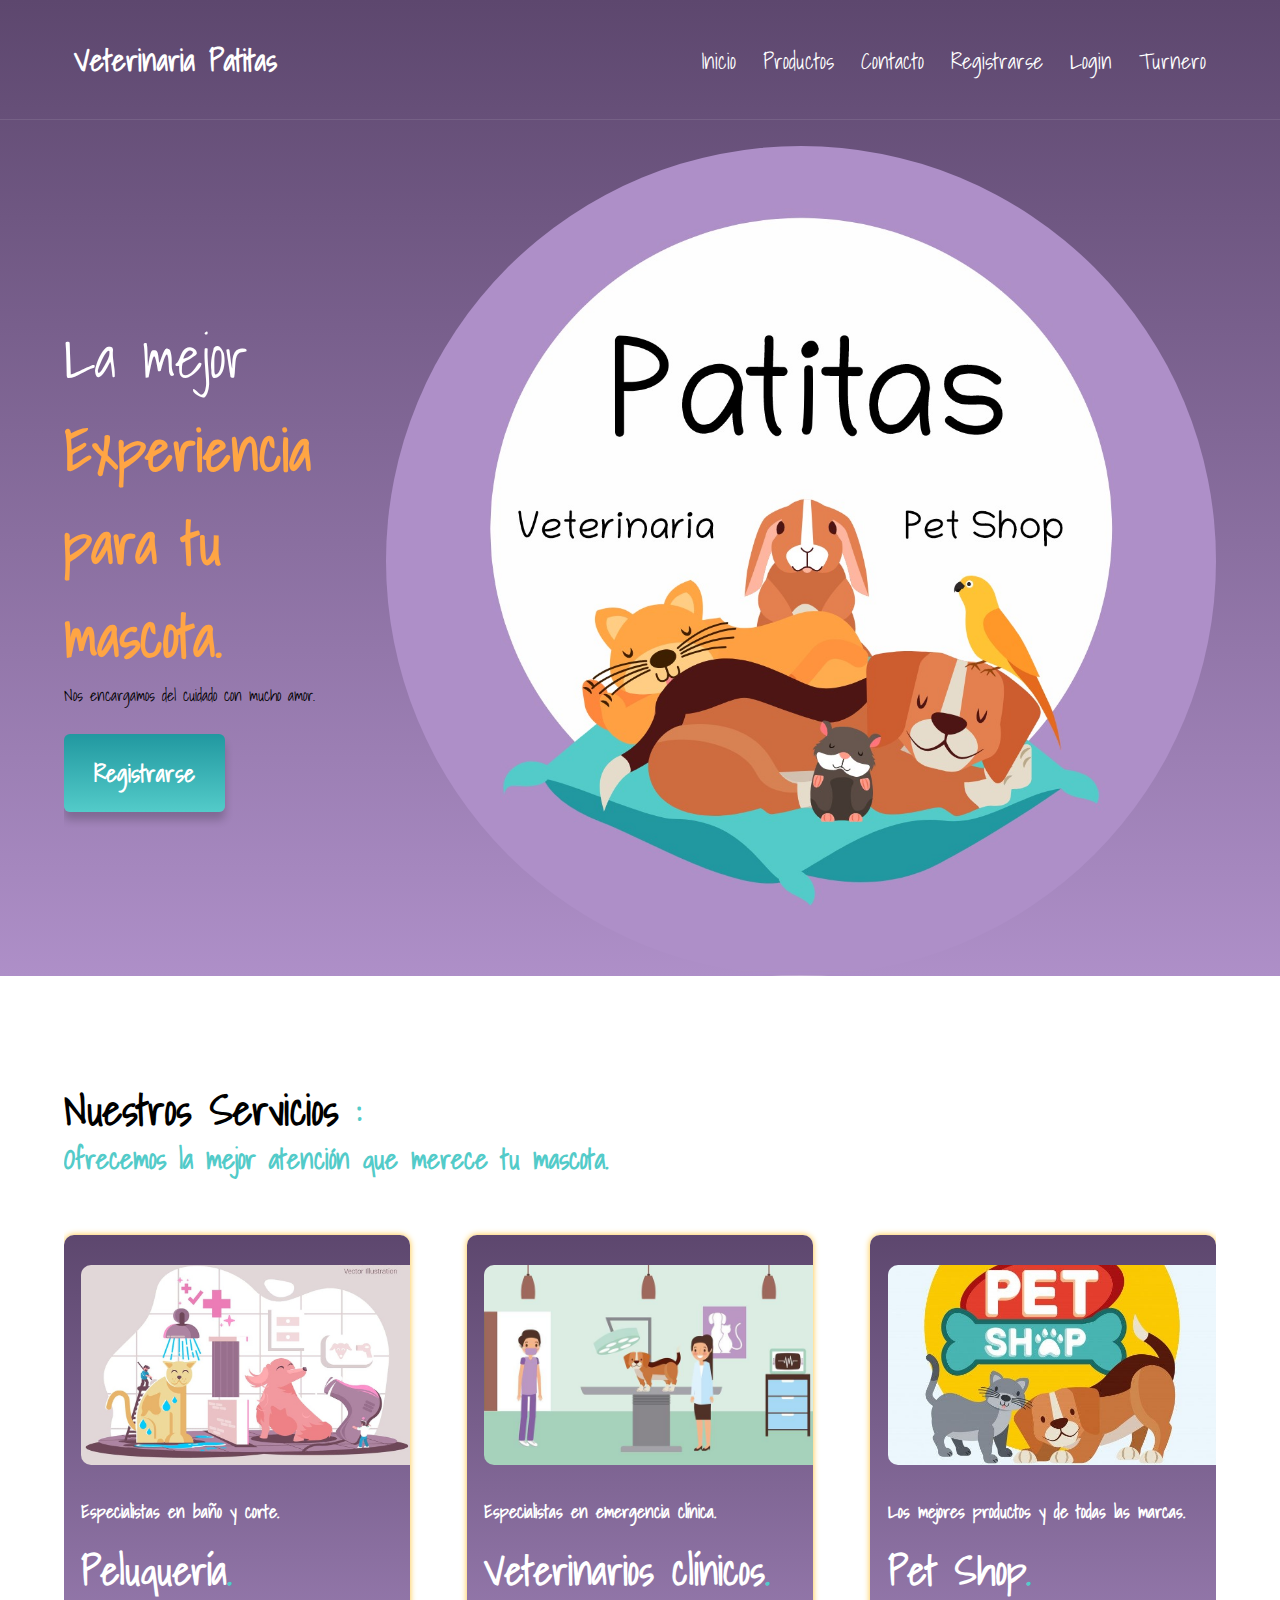
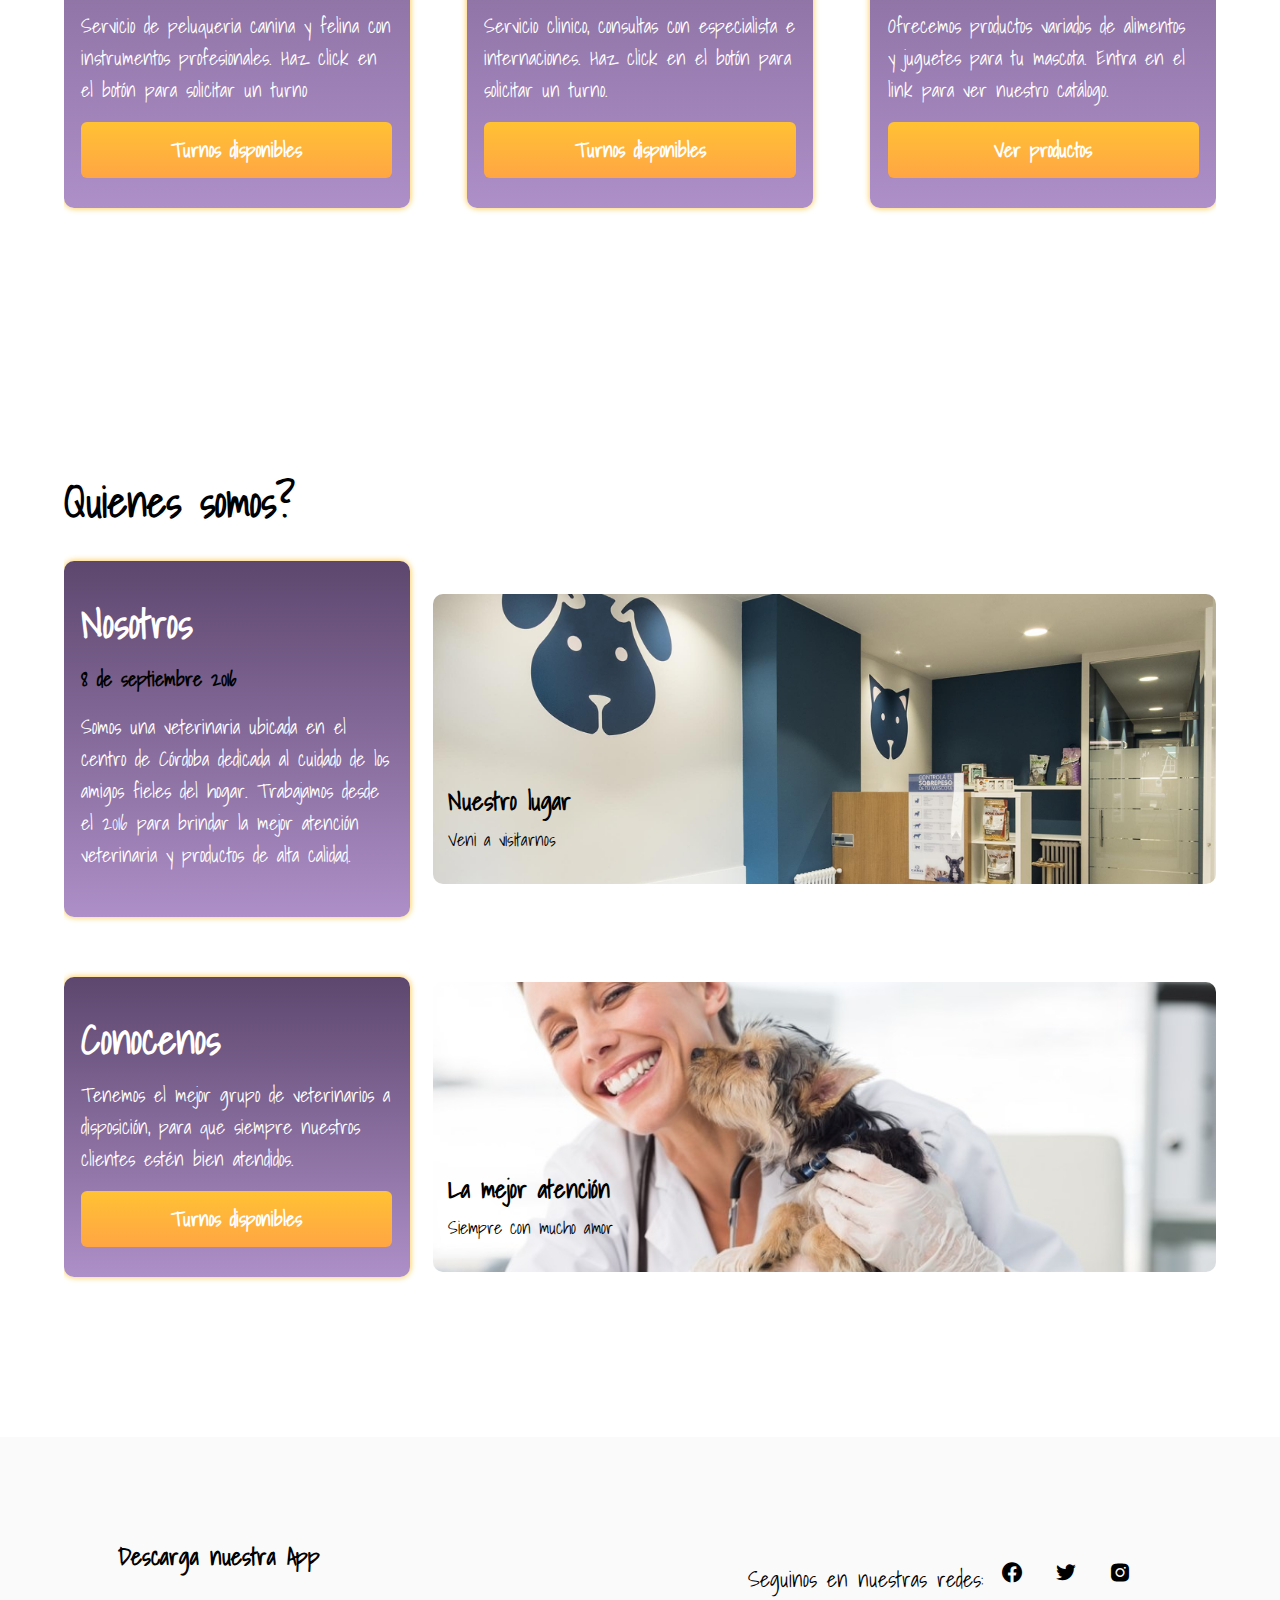
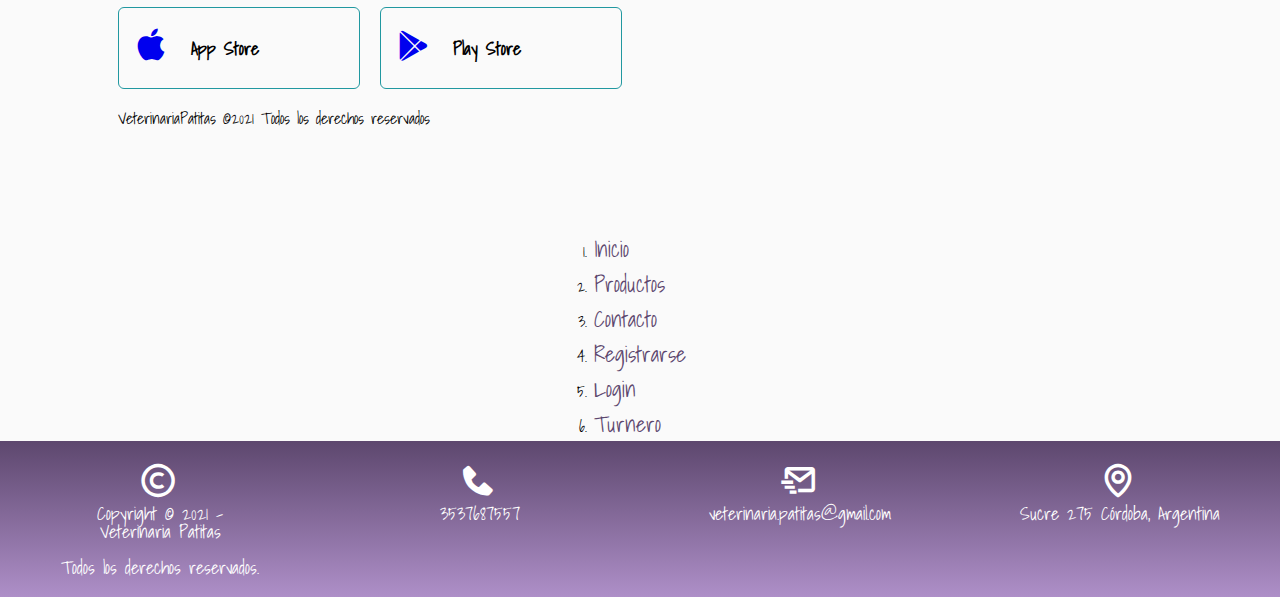
<file: veterinaria_patitas/veterinaria_patitas/index.html>
<!DOCTYPE html>
<html lang="es">

<head>
    <meta charset="UTF-8">
    <meta http-equiv="X-UA-Compatible" content="IE=edge">
    <meta name="viewport"
        content="width=device-width, user-scalable=yes, initial-scale=1.0, maximum-scale=3.0, minimum-scale=1.0">
    <title>Veterinaria Patitas - Inicio</title>
    <link rel="icon" href="img/favicon.png">
    <link rel="stylesheet" href="css/styles.css">
    <link href='https://unpkg.com/boxicons@2.0.9/css/boxicons.min.css' rel='stylesheet'>
    <link rel="preconnect" href="https://fonts.googleapis.com">
    <link rel="preconnect" href="https://fonts.gstatic.com" crossorigin>
    <link href="https://fonts.googleapis.com/css2?family=Shadows+Into+Light&display=swap" rel="stylesheet">
    <!-- Bootstrap CSS -->
    <link href="https://cdn.jsdelivr.net/npm/bootstrap@5.1.3/dist/css/bootstrap.min.css" rel="stylesheet" integrity="sha384-1BmE4kWBq78iYhFldvKuhfTAU6auU8tT94WrHftjDbrCEXSU1oBoqyl2QvZ6jIW3" crossorigin="anonymous">
    <script src="https://cdn.jsdelivr.net/npm/bootstrap@5.1.3/dist/js/bootstrap.bundle.min.js" integrity="sha384-ka7Sk0Gln4gmtz2MlQnikT1wXgYsOg+OMhuP+IlRH9sENBO0LRn5q+8nbTov4+1p" crossorigin="anonymous"></script>
    <!--nuevas etiquetas-->
    <meta name="description" content="Web para tener relación con los clientes de una veterinaria" />
    <meta name="robots" content="index" />
    <meta name="googlebot" content="index" />
    <meta name="keywords"
        content="inicio, presentación, servicios veterinarios, veterinaria, animales, perros, servicios, mascotas" />
    <meta name="author" content="Priscilla Arianna MINGORANCE, Romina Gisela MOLINA, Lourdes MONTI LELOUTRE" />
    <meta name="copyright" content="Priscilla Arianna MINGORANCE, Romina Gisela MOLINA, Lourdes MONTI LELOUTRE" />
</head>

<body>
   
 
<!--Menú de navegacion-->
    <header class="hero">
        <nav class="nav-hero">
            <div class="container nav-container">
                <div class="logo">
                    <h2 id= "logo1" class="logo-name" onclick="miFuncion();"> Veterinaria Patitas </h2>
                </div>
                <div class="links">
                    <a href="index.html" class="link">Inicio</a>
                    <a href="productos.html" class="link">Productos</a>
                    <a href="contacto.html" class="link">Contacto</a>
                    <a href="registro.html" class="link">Registrarse</a>
                    <a href="login.html" class="link">Login</a>
                    <a href="turnero.html" class="link">Turnero</a>

                </div>

            </div>
        </nav>
        <br>
        <!--Presentación y logo-->
        <section class="container hero-main">
            <div class="hero-textos">
                <h1 class="title">La mejor <span class="title-active">Experiencia para tu mascota.</span></h1>
                <p class="copy">Nos encargamos del cuidado con mucho amor.</p><br>
                <a href="registro.html" class="cta">Registrarse</a>
            </div>
            <img src="img/logo.jpeg" alt="logo-patitas" class="img1" onclick="miFuncion();" onmouseover="bigImg(this)" onmouseout="normalImg(this)";">
        </section>
    </header>


    <!--Servicios que ofreceríamos con cards-->
    <main>
        <sections class="services">
            <div class="container">
                <h2 class="subtitle">Nuestros Servicios <span class="point">:</span></h2>
                <p class="copy-section"><b>Ofrecemos la mejor atención que merece tu mascota.</b></p>

                <article class="container-cards">
                    <div class="card">
                        <img src="img/imagen1.jpeg" alt="baño-corte" class="card-img">
                        <div class="card-text">
                            <p class="card-list">Especialistas en baño y corte.</p>
                            <h3 class="card-title">Peluquería<span class="point">.</span></h3>
                            <p class="card-copy">Servicio de peluqueria canina y felina con instrumentos profesionales.
                                Haz click en el botón para solicitar un turno </p>
                            <a href="turnero.html" class="card-button">Turnos disponibles</a>

                        </div>
                    </div>
                    <div class="card">
                        <img src="img/imagen2.jpg" alt="veterinaria-clinica" class="card-img">
                        <div class="card-text">
                            <p class="card-list">Especialistas en emergencia clínica.</p>
                            <h3 class="card-title">Veterinarios clínicos<span class="point">.</span></h3>
                            <p class="card-copy">Servicio clinico, consultas con especialista e internaciones. Haz click
                                en el botón para solicitar un turno.</p>
                            <a href="turnero.html" class="card-button">Turnos disponibles</a>

                        </div>
                    </div>
                    <div class="card">
                        <img src="img/imagen3.jpg" alt="Pet-shop" class="card-img">
                        <div class="card-text">
                            <p class="card-list">Los mejores productos y de todas las marcas.</p>
                            <h3 class="card-title">Pet Shop<span class="point">.</span></h3>
                            <p class="card-copy">Ofrecemos productos variados de alimentos y juguetes para tu mascota.
                                Entra en el link para ver nuestro catálogo. </p>
                            <a href="productos.html" class="card-button">Ver productos</a>

                        </div>
                    </div>
                </article>
            </div>
        </sections>

        <!--Seccion nosotros-->
        <section class="nosotros">
            <div class="container">
                <h2 class="subtitle">Quienes somos?</h2><br>
                <article class="container-bg">
                    <div class="card">
                        <div class="card-text">
                            <h3 class="card-title">Nosotros</h3>
                            <p class="card-date">8 de septiembre 2016</p>
                            <p class="card-copy">Somos una veterinaria ubicada en el centro de Córdoba dedicada al
                                cuidado de los amigos fieles del hogar. Trabajamos desde el 2016 para brindar la mejor
                                atención veterinaria y productos de alta calidad. </p>
                        </div>
                    </div>
                    <div class="background">
                        <img src="img/imagen4.jpg" alt="veterinaria-local" class="background-img">
                        <div class="background-text">
                            <h3 class="background-title">Nuestro lugar </h3>
                            <p class="background-copy"> Veni a visitarnos </p>
                        </div>
                    </div>
                    <div class="card">
                        <div class="card-text">
                            <h3 class="card-title">Conocenos</h3>
                            <p class="card-copy">Tenemos el mejor grupo de veterinarios a disposición, para que siempre
                                nuestros clientes estén bien atendidos. </p>
                            <a href="turnero.html" class="card-button">Turnos disponibles</a>
                        </div>
                    </div>
                    <div class="background">
                        <img src="img/imagen5.jpg" alt="medico-veterinario" class="background-img">
                        <div class="background-text">
                            <h3 class="background-title">La mejor atención </h3>
                            <p class="background-copy"> Siempre con mucho amor</p>
                        </div>
                    </div>
            </div>

            </article>
        </section>
    </main>

    <!--footer presentación de aplicaciones y contacto -->
    <footer class="footer">
        <div class="container footer-caption">
            <section class="download">
                <h3 class="title-footer">Descarga nuestra App</h3>
                <div class="download-app">
                    <div class="download-item">
                         <a href="https://www.apple.com/la/app-store/" target="_blanck" ><i class='bx bxl-apple download-logo'></i></a>
                        <h4 class="download-title">App Store</h4>
                    </div>
                    <div class="download-item">
                        <a href="https://play.google.com/store?hl=es_AR&gl=US" target="_blanck" > <i class='bx bxl-play-store download-logo'> </i></a>
                        <h4 class="download-title">Play Store</h4>
                    </div>
                </div>
                <div class="footer_copy">
                    <p class="copyright">VeterinariaPatitas &copy;2021 Todos los derechos reservados</p>
                </div>
            </section>
            <section class="socialmedia">
                <div class="redes">
                    <p class="redes-sociales">Seguinos en nuestras redes:</p>
                    <a href="https://www.facebook.com/patitasveterinaria/" target="_blanck" > <i class='redes-icon bx bxl-facebook-circle'></i></a>
                    <a href="https://twitter.com/cvpatitaspy" target="_blanck" >  <i class='redes-icon bx bxl-twitter'></i></i></a>
                    <a href="https://www.instagram.com/vetepatitas/?hl=es-la" target="_blanck" > <i class='redes-icon bx bxl-instagram-alt'></i></a>
                </div>
             
            </section>
              
        </div>
        <div class="container footer-caption2">
        <nav aria-label="breadcrumb">
            <ol class="breadcrumb">
              <li class="breadcrumb-item"><a href="index.html">Inicio</a></li>
              <li class="breadcrumb-item"><a href="productos.html">Productos</a></li>
              <li class="breadcrumb-item"><a href="contacto.html">Contacto</a></li>
              <li class="breadcrumb-item"><a href="registro.html">Registrarse</a></li>
              <li class="breadcrumb-item"><a href="login.html">Login</a></li>
              <li class="breadcrumb-item"><a href="turnero.html">Turnero</a></li>
            </ol>
          </nav>
        </div>
        
        <div class="contact">
           
            <div class="item-contact">
                <i class='bx bx-copyright contact-icon'></i>
                <h5 class="contact-title"> Copyright © 2021 - </br> Veterinaria Patitas </br> </br> Todos los derechos
                    reservados.</h5>

            </div>
            <div class="item-contact">
                <i class='bx bxs-phone contact-icon'></i>
                <h5 class="contact-title"> <a href="https://wa.me/+5493537687557" target="_blank" >3537687557</a></h5>
            </div>
            <div class="item-contact">
                <i class='bx bx-mail-send contact-icon'></i>
                <h5 class="contact-title"><a
                        href="mailto:veterinaria.patitas@gmail.com?Subject=Interesado%20en%20su%20servicio" >veterinaria.patitas@gmail.com</a>
                </h5>
            </div>
            <div class="item-contact">
                <i class='bx bx-map contact-icon'></i>
                <h5 class="contact-title"> <a href="https://goo.gl/maps/Lxz724P9fqSjRZ2WA" target="_blanck" >Sucre 275
                        Córdoba, Argentina </a></h5>
            </div>
          
        
                
        </div>
    </footer>
	 <!--JS-->
<script src="js/funcionesGrupo5.js"></script>
</body>

</html>
</file>
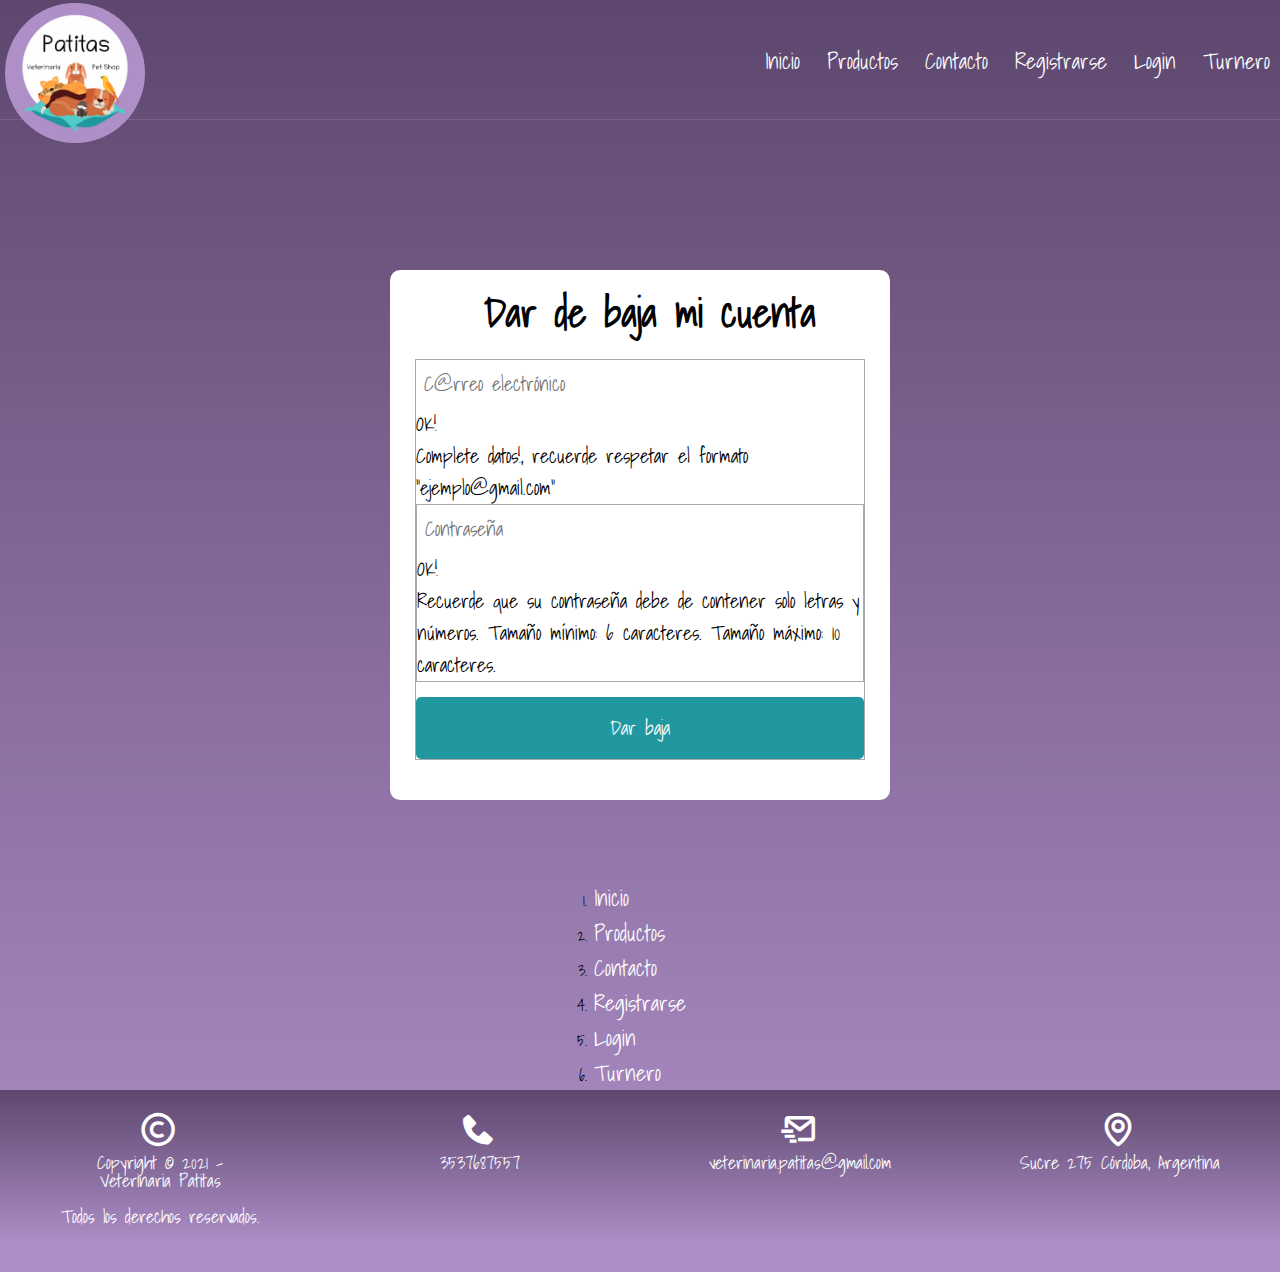
<file: veterinaria_patitas/veterinaria_patitas/baja.html>
<!DOCTYPE html>
<html lang="es">

<head>
    <meta charset="UTF-8">
    <title></title>
    <meta name="viewport"
        content="width=device-width, user-scalable=yes, initial-scale=1.0, maximum-scale=3.0, minimum-scale=1.0">
    <link href="https://fonts.googleapis.com/css2?family=Shadows+Into+Light&display=swap" rel="stylesheet">
    <link rel="stylesheet" href="https://use.fontawesome.com/releases/v5.6.3/css/all.css">
    <link rel="stylesheet" href="css/registro.css">
    <!-- Bootstrap CSS -->
    <link href="https://cdn.jsdelivr.net/npm/bootstrap@5.1.3/dist/css/bootstrap.min.css" rel="stylesheet"
        integrity="sha384-1BmE4kWBq78iYhFldvKuhfTAU6auU8tT94WrHftjDbrCEXSU1oBoqyl2QvZ6jIW3" crossorigin="anonymous">
    <link href='https://unpkg.com/boxicons@2.0.9/css/boxicons.min.css' rel='stylesheet'>
    <meta name="description" content="Web para Iniciar Sesion" />
    <meta name="robots" content="index" />
    <meta name="googlebot" content="index" />
    <meta name="keywords"
        content="inicio, sesion, presentación, password , servicios veterinarios, veterinaria, animales, perros, servicios, mascotas" />
    <meta name="author" content="Priscilla Arianna MINGORANCE, Romina Gisela MOLINA, Lourdes MONTI LELOUTRE" />
    <meta name="copyright" content="Priscilla Arianna MINGORANCE, Romina Gisela MOLINA, Lourdes MONTI LELOUTRE" />

</head>

<body>
    <header>
        <nav class="nav-hero">
            <div class="container nav-container">
                <div class="logo">
                    <br><img id=logo src="img/logo.jpeg" alt="logo" width="150" height="150">
                </div>
                <div class="links">
                    <a href="index.html" class="link">Inicio</a>
                    <a href="productos.html" class="link">Productos</a>
                    <a href="contacto.html" class="link">Contacto</a>
                    <a href="registro.html" class="link">Registrarse</a>
                    <a href="login.html" class="link">Login</a>
                    <a href="turnero.html" class="link">Turnero</a>

                </div>

            </div>

    </header>

    <Section class="formulario">
        <form method="POST" action="enviar_baja.php" class="row g-3 needs-validation" novalidate>
            <h1 class=titulo>Dar de baja mi cuenta</h1>
            <div class="contenedor">
                <div class="input-contenedor"><input type="email" name="correo" class="form-control"
                        id="validationCustom01" placeholder="C@rreo electrónico" required
                        pattern="[a-zA-Z0-9_]+([.][a-zA-Z0-9_]+)*@[a-zA-Z0-9_]+([.][a-zA-Z0-9_]+)*[.][a-zA-Z]{1,5}"
                        title="">
                    <div class=" valid-feedback"> OK!</div>
                    <div class="invalid-feedback"> Complete datos!, recuerde respetar el formato "ejemplo@gmail.com"
                    </div>
                    <div class="input-contenedor"><input type="password" name="contrasena" class="form-control"
                            id="validationCustom01" placeholder="Contraseña" required pattern="[A-Za-z0-9]{6,10}"
                            title="">
                        <div class="valid-feedback"> OK!</div>
                        <div class="invalid-feedback"> Recuerde que su contraseña debe de contener solo letras y números. Tamaño mínimo: 6 caracteres. Tamaño máximo: 10 caracteres.</div>
                    </div>

                    <input type="submit" value="Dar baja" class="button"></a>
                    

    </section>

    <!-- FUNCION SCRIPT PARA FORMULARIO BOOTSTRAP-->
    <script src="https://cdn.jsdelivr.net/npm/bootstrap@5.1.3/dist/js/bootstrap.bundle.min.js"
        integrity="sha384-ka7Sk0Gln4gmtz2MlQnikT1wXgYsOg+OMhuP+IlRH9sENBO0LRn5q+8nbTov4+1p"
        crossorigin="anonymous"></script>


    <script>
        // Example starter JavaScript for disabling form submissions if there are invalid fields
        (function () {
            'use strict'

            // Fetch all the forms we want to apply custom Bootstrap validation styles to
            var forms = document.querySelectorAll('.needs-validation')

            // Loop over them and prevent submission
            Array.prototype.slice.call(forms)
                .forEach(function (form) {
                    form.addEventListener('submit', function (event) {
                        if (!form.checkValidity()) {
                            event.preventDefault()
                            event.stopPropagation()
                        }

                        form.classList.add('was-validated')
                    }, false)
                })
        })()
    </script>
    <footer>
        <div class="container footer-caption2">
            <nav aria-label="breadcrumb">
                <ol class="breadcrumb">
                    <li class="breadcrumb-item"><a href="index.html">Inicio</a></li>
                    <li class="breadcrumb-item"><a href="productos.html">Productos</a></li>
                    <li class="breadcrumb-item"><a href="contacto.html">Contacto</a></li>
                    <li class="breadcrumb-item"><a href="registro.html">Registrarse</a></li>
                    <li class="breadcrumb-item"><a href="login.html">Login</a></li>
                    <li class="breadcrumb-item"><a href="turnero.html">Turnero</a></li>
                </ol>
            </nav>
        </div>

        <div class="contact">

            <div class="item-contact">
                <i class='bx bx-copyright contact-icon'></i>
                <h5 class="contact-title"> Copyright © 2021 - </br> Veterinaria Patitas </br> </br> Todos los derechos
                    reservados.</h5>

            </div>
            <div class="item-contact">
                <i class='bx bxs-phone contact-icon'></i>
                <h5 class="contact-title"> <a href="https://wa.me/+5493537687557" target="_blank">3537687557</a></h5>
            </div>
            <div class="item-contact">
                <i class='bx bx-mail-send contact-icon'></i>
                <h5 class="contact-title"><a
                        href="mailto:veterinaria.patitas@gmail.com?Subject=Interesado%20en%20su%20servicio">veterinaria.patitas@gmail.com</a>
                </h5>
            </div>
            <div class="item-contact">
                <i class='bx bx-map contact-icon'></i>
                <h5 class="contact-title"> <a href="https://goo.gl/maps/Lxz724P9fqSjRZ2WA" target="_blanck">Sucre 275
                        Córdoba, Argentina </a></h5>
            </div>



        </div>
    </footer>
    <br>
</body>

</html>
</file>
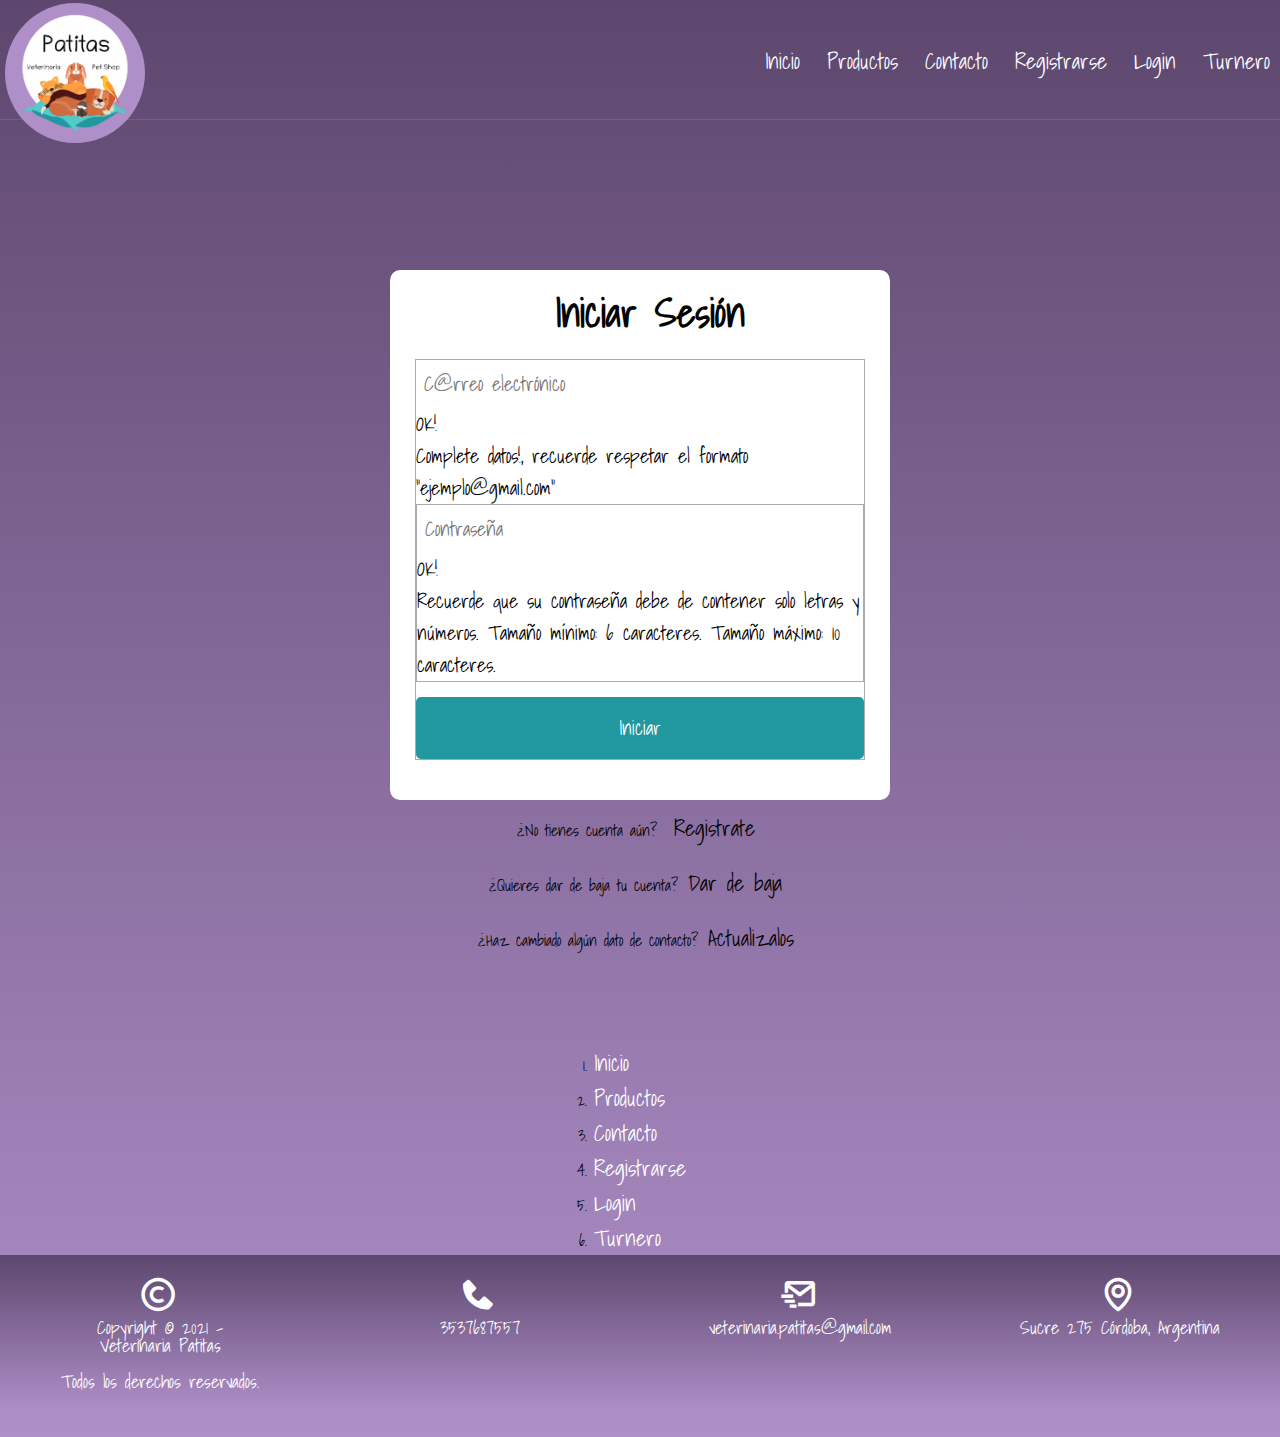
<file: veterinaria_patitas/veterinaria_patitas/login.html>
<!DOCTYPE html>
<html lang="es">

<head>
    <meta charset="UTF-8">
    <title></title>
    <meta name="viewport"
        content="width=device-width, user-scalable=yes, initial-scale=1.0, maximum-scale=3.0, minimum-scale=1.0">
    <link href="https://fonts.googleapis.com/css2?family=Shadows+Into+Light&display=swap" rel="stylesheet">
    <link rel="stylesheet" href="https://use.fontawesome.com/releases/v5.6.3/css/all.css">
    <link rel="stylesheet" href="css/registro.css">
    <!-- Bootstrap CSS -->
    <link href="https://cdn.jsdelivr.net/npm/bootstrap@5.1.3/dist/css/bootstrap.min.css" rel="stylesheet"
        integrity="sha384-1BmE4kWBq78iYhFldvKuhfTAU6auU8tT94WrHftjDbrCEXSU1oBoqyl2QvZ6jIW3" crossorigin="anonymous">
    <link href='https://unpkg.com/boxicons@2.0.9/css/boxicons.min.css' rel='stylesheet'>
    <meta name="description" content="Web para Iniciar Sesion" />
    <meta name="robots" content="index" />
    <meta name="googlebot" content="index" />
    <meta name="keywords"
        content="inicio, sesion, presentación, password , servicios veterinarios, veterinaria, animales, perros, servicios, mascotas" />
    <meta name="author" content="Priscilla Arianna MINGORANCE, Romina Gisela MOLINA, Lourdes MONTI LELOUTRE" />
    <meta name="copyright" content="Priscilla Arianna MINGORANCE, Romina Gisela MOLINA, Lourdes MONTI LELOUTRE" />

</head>

<body>
    <header>
        <nav class="nav-hero">
            <div class="container nav-container">
                <div class="logo">
                    <br><img id=logo src="img/logo.jpeg" alt="logo" width="150" height="150">
                </div>
                <div class="links">
                    <a href="index.html" class="link">Inicio</a>
                    <a href="productos.html" class="link">Productos</a>
                    <a href="contacto.html" class="link">Contacto</a>
                    <a href="registro.html" class="link">Registrarse</a>
                    <a href="login.html" class="link">Login</a>
                    <a href="turnero.html" class="link">Turnero</a>

                </div>

            </div>

    </header>

    <Section class="formulario">
        <form method="POST" action="enviar_logeo.php" class="row g-3 needs-validation" novalidate>
            <h1 class=titulo>Iniciar Sesión</h1>
            <div class="contenedor">
                <div class="input-contenedor"><input type="email" name="correo" class="form-control"
                        id="validationCustom01" placeholder="C@rreo electrónico" required
                        pattern="[a-zA-Z0-9_]+([.][a-zA-Z0-9_]+)*@[a-zA-Z0-9_]+([.][a-zA-Z0-9_]+)*[.][a-zA-Z]{1,5}"
                        title="">
                    <div class=" valid-feedback"> OK!</div>
                    <div class="invalid-feedback"> Complete datos!, recuerde respetar el formato "ejemplo@gmail.com"
                    </div>
                    <div class="input-contenedor"><input type="password" name="contrasena" class="form-control"
                            id="validationCustom01" placeholder="Contraseña" required pattern="[A-Za-z0-9]{6,10}"
                            title="">
                        <div class="valid-feedback"> OK!</div>
                        <div class="invalid-feedback"> Recuerde que su contraseña debe de contener solo letras y números. Tamaño mínimo: 6 caracteres. Tamaño máximo: 10 caracteres.</div>
                    </div>

                    <input type="submit" value="Iniciar" class="button"></a>
              

    </section>
    <p>¿No tienes cuenta aún? <a class="link" href="registro.html"><b>Registrate </b></a></p>
    <p>¿Quieres dar de baja tu cuenta?<a class="link" href="baja.html"> <b>Dar de baja</b></a></p>
    <p>¿Haz cambiado algún dato de contacto?<a class="link" href="modificacion.html"> <b>Actualizalos</b></a></p>

    <!-- FUNCION SCRIPT PARA FORMULARIO BOOTSTRAP-->
    <script src="https://cdn.jsdelivr.net/npm/bootstrap@5.1.3/dist/js/bootstrap.bundle.min.js"
        integrity="sha384-ka7Sk0Gln4gmtz2MlQnikT1wXgYsOg+OMhuP+IlRH9sENBO0LRn5q+8nbTov4+1p"
        crossorigin="anonymous"></script>


    <script>
        // Example starter JavaScript for disabling form submissions if there are invalid fields
        (function () {
            'use strict'

            // Fetch all the forms we want to apply custom Bootstrap validation styles to
            var forms = document.querySelectorAll('.needs-validation')

            // Loop over them and prevent submission
            Array.prototype.slice.call(forms)
                .forEach(function (form) {
                    form.addEventListener('submit', function (event) {
                        if (!form.checkValidity()) {
                            event.preventDefault()
                            event.stopPropagation()
                        }

                        form.classList.add('was-validated')
                    }, false)
                })
        })()
    </script>
    <footer>
        <div class="container footer-caption2">
            <nav aria-label="breadcrumb">
                <ol class="breadcrumb">
                    <li class="breadcrumb-item"><a href="index.html">Inicio</a></li>
                    <li class="breadcrumb-item"><a href="productos.html">Productos</a></li>
                    <li class="breadcrumb-item"><a href="contacto.html">Contacto</a></li>
                    <li class="breadcrumb-item"><a href="registro.html">Registrarse</a></li>
                    <li class="breadcrumb-item"><a href="login.html">Login</a></li>
                    <li class="breadcrumb-item"><a href="turnero.html">Turnero</a></li>
                </ol>
            </nav>
        </div>

        <div class="contact">

            <div class="item-contact">
                <i class='bx bx-copyright contact-icon'></i>
                <h5 class="contact-title"> Copyright © 2021 - </br> Veterinaria Patitas </br> </br> Todos los derechos
                    reservados.</h5>

            </div>
            <div class="item-contact">
                <i class='bx bxs-phone contact-icon'></i>
                <h5 class="contact-title"> <a href="https://wa.me/+5493537687557" target="_blank">3537687557</a></h5>
            </div>
            <div class="item-contact">
                <i class='bx bx-mail-send contact-icon'></i>
                <h5 class="contact-title"><a
                        href="mailto:veterinaria.patitas@gmail.com?Subject=Interesado%20en%20su%20servicio">veterinaria.patitas@gmail.com</a>
                </h5>
            </div>
            <div class="item-contact">
                <i class='bx bx-map contact-icon'></i>
                <h5 class="contact-title"> <a href="https://goo.gl/maps/Lxz724P9fqSjRZ2WA" target="_blanck">Sucre 275
                        Córdoba, Argentina </a></h5>
            </div>



        </div>
    </footer>
    <br>
</body>

</html>
</file>
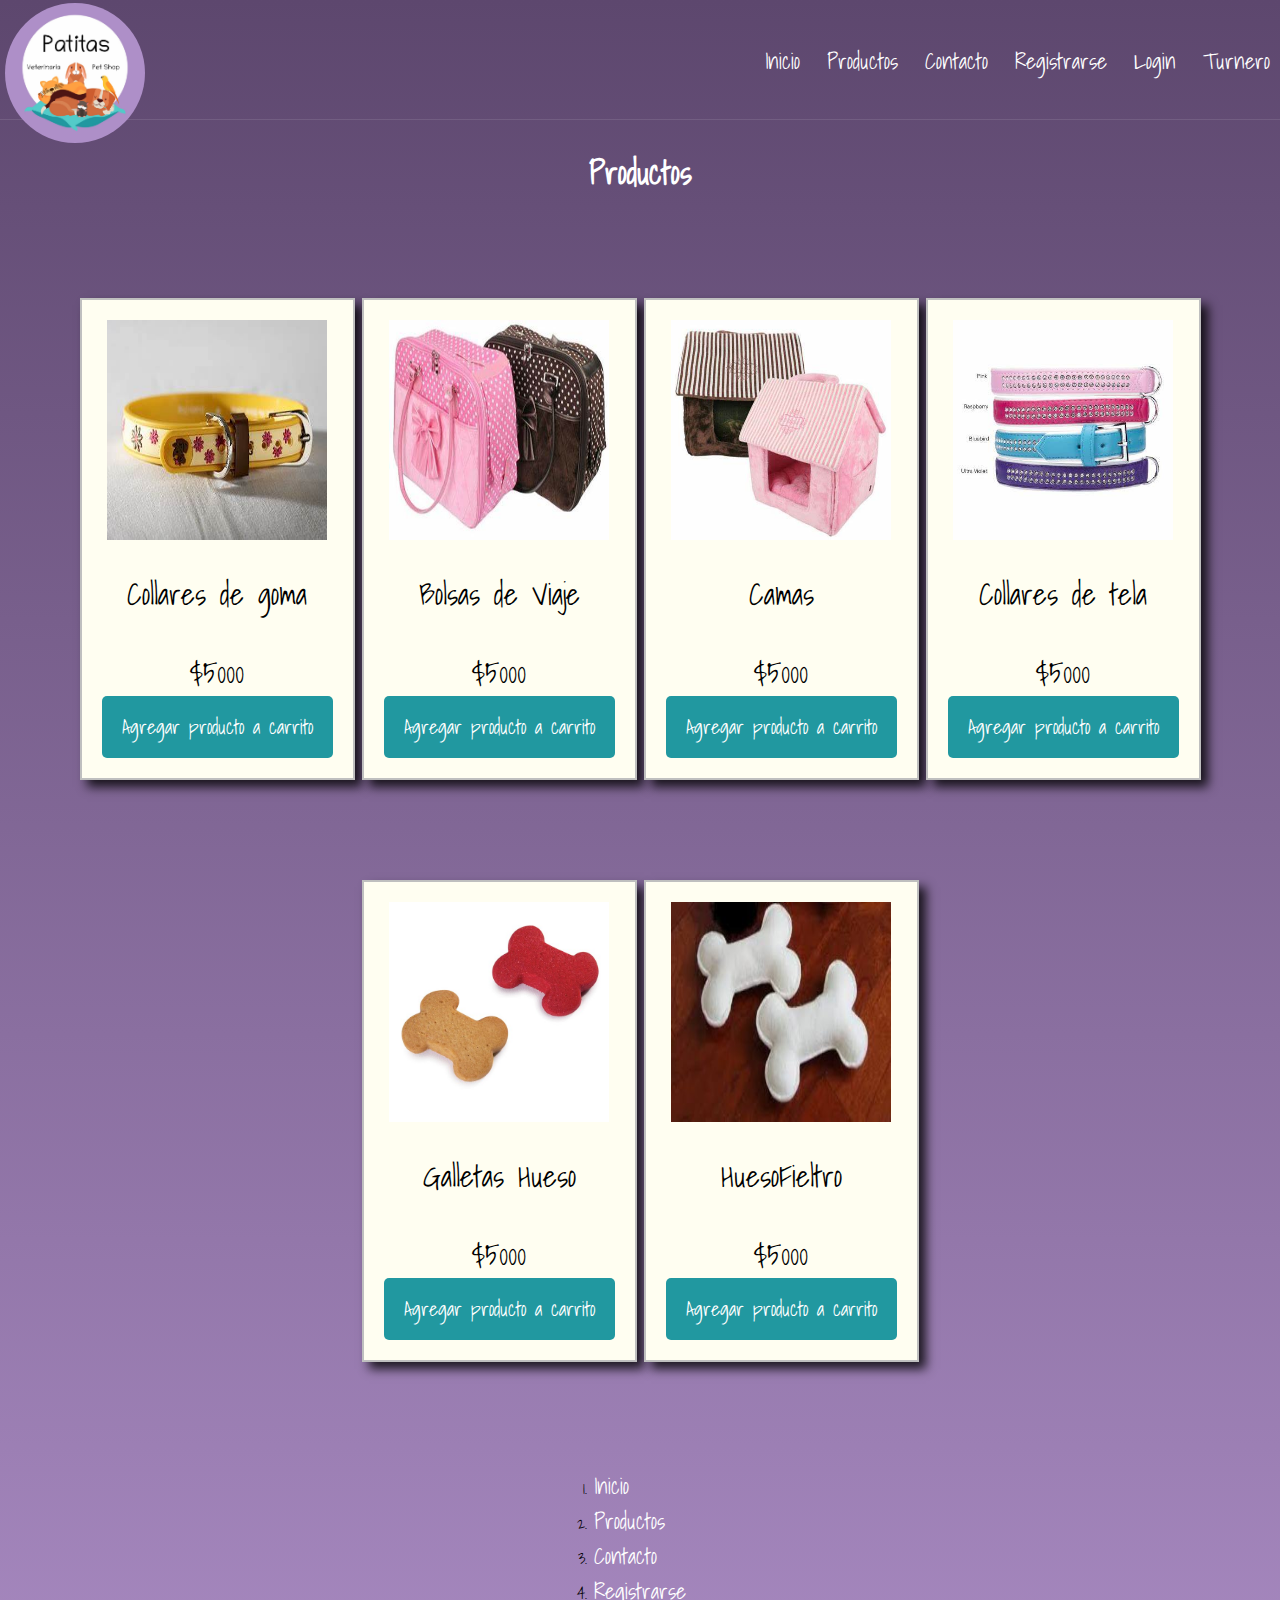
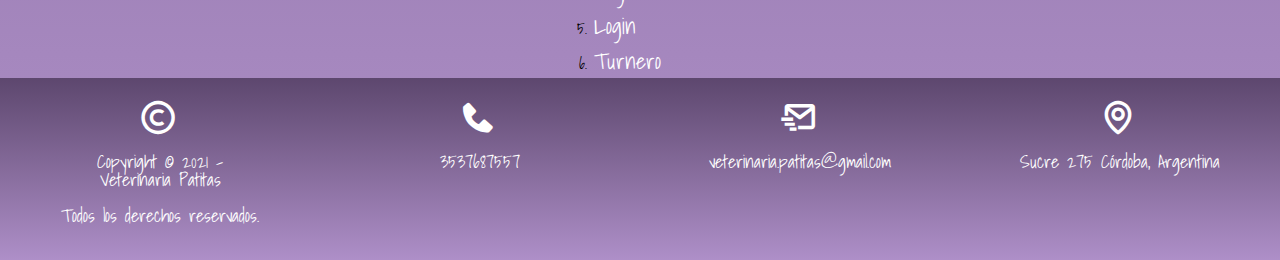
<file: veterinaria_patitas/veterinaria_patitas/productos.html>
<html lang="ES">

<head>
  <meta charset="utf-8">
  <meta http-equiv="X-UA-Compatible" content="IE=edge">
  <meta name="viewport" content="width=device-width, initial-scale=1.0">
  <title>Veterinaria Patitas - Productos</title>
 

  <link href="css/productos.css" rel="stylesheet" type="text/css">
  <link rel="preconnect" href="https://fonts.googleapis.com">
  <link rel="preconnect" href="https://fonts.gstatic.com" crossorigin>
  <link rel="icon" href="img/favicon.png">
  <link href="https://fonts.googleapis.com/css2?family=Shadows+Into+Light&display=swap" rel="stylesheet">
  <link href='https://unpkg.com/boxicons@2.0.9/css/boxicons.min.css' rel='stylesheet'>
  <!-- Bootstrap CSS -->
  <link href="https://cdn.jsdelivr.net/npm/bootstrap@5.1.3/dist/css/bootstrap.min.css" rel="stylesheet" integrity="sha384-1BmE4kWBq78iYhFldvKuhfTAU6auU8tT94WrHftjDbrCEXSU1oBoqyl2QvZ6jIW3" crossorigin="anonymous">
  <!--nuevas etiquetas-->
  <meta name="description" content="Web para mostrar los productos de una veterinaria" />
  <meta name="robots" content="index" />
  <meta name="googlebot" content="index" />
  <meta name="keywords"
    content="artículos, venta, store, petshop, tienda, servicios veterinarios, veterinaria, animales, perros, servicios, mascotas" />
  <meta name="author" content="Priscilla Arianna MINGORANCE, Romina Gisela MOLINA, Lourdes MONTI LELOUTRE" />
  <meta name="copyright" content="Priscilla Arianna MINGORANCE, Romina Gisela MOLINA, Lourdes MONTI LELOUTRE" />


</head>

<body>
  <script src="js/funcionesGrupo5.js"></script>
  <header>
    <nav class="nav-hero">
      <div class="container nav-container">
        <div class="logo">
          <br><img id=logo src="img/logo.jpeg" alt="logo" width="150" height="150">
        </div>
        <div class="links">
          <a href="index.html" class="link">Inicio</a>
          <a href="productos.html" class="link">Productos</a>
          <a href="contacto.html" class="link">Contacto</a>
          <a href="registro.html" class="link">Registrarse</a>
          <a href="login.html" class="link">Login</a>
          <a href="turnero.html" class="link">Turnero</a>

        </div>

      </div>
    </nav>
    <br>
    <h1 class="titulo">Productos</h1>
    
  </header>

  <section id=seccion>

    <article class="fot">
      <figure>
        <img src="img/collargoma.jpg" alt="collargoma" width="220 px" height="220 px" >
        <figcaption>Collares de goma</figcaption>
        <figcaption>$5000</figcaption>
        <input id="btn" type="button" onclick="miMensaje();" value="Agregar producto a carrito"/>
       
      </figure>

      <figure>
        <img src="img/bolsaviaje.jpg" alt="bolsaviaje" width="220 px" height="220 px" >
        <figcaption>Bolsas de Viaje</figcaption>
        <figcaption>$5000</figcaption>
        <input id="btn" type="button" onclick="miMensaje();" value="Agregar producto a carrito"/>
       
      </figure>

      <figure>
        <img src="img/camas.jpg" alt="camas" width="220 px" height="220 px"  >
        <figcaption>Camas</figcaption>
        <figcaption>$5000</figcaption>
        <input id="btn" type="button" onclick="miMensaje();" value="Agregar producto a carrito"/>
       
      </figure>
      <figure>
        <img src="img/collares.jpg" alt="collares" width="220 px" height="220 px"  >
        <figcaption>Collares de tela</figcaption>
        <figcaption>$5000</figcaption>
        <input id="btn" type="button" onclick="miMensaje();" value="Agregar producto a carrito"/>
      </figure>
      <figure>
        <img src="img/huesosgalleta.jpg" alt="Hueso" width="220 px" height="220 px"  >
        <figcaption>Galletas Hueso</figcaption>
        <figcaption>$5000</figcaption>
        <input id="btn" type="button" onclick="miMensaje();" value="Agregar producto a carrito"/>
      </figure>
      <figure>
        <img src="img/HuesoFieltro.jpg" alt="HuesoFieltro" width="220 px" height="220 px"  >
        <figcaption>HuesoFieltro</figcaption>
        <figcaption>$5000</figcaption>
        <input id="btn" type="button" onclick="miMensaje();" value="Agregar producto a carrito"/>
      </figure>

    </article>
  </section>

  <br>
    <footer class="footer">
      <div class="container footer-caption2">
        <nav aria-label="breadcrumb">
            <ol class="breadcrumb">
              <li class="breadcrumb-item"><a href="index.html">Inicio</a></li>
              <li class="breadcrumb-item"><a href="productos.html">Productos</a></li>
              <li class="breadcrumb-item"><a href="contacto.html">Contacto</a></li>
              <li class="breadcrumb-item"><a href="registro.html">Registrarse</a></li>
              <li class="breadcrumb-item"><a href="login.html">Login</a></li>
              <li class="breadcrumb-item"><a href="turnero.html">Turnero</a></li>
            </ol>
          </nav>
        </div>

    <div class="contact">
     
      <div class="item-contact">
        <i class='bx bx-copyright contact-icon'></i>
        <h5 class="contact-title"> Copyright © 2021 - </br> Veterinaria Patitas </br> </br> Todos los derechos
          reservados.</h5>

      </div>
      <div class="item-contact">
        <i class='bx bxs-phone contact-icon'></i>
        <h5 class="contact-title"> <a href="https://wa.me/+5493537687557" target="_blank" >3537687557</a></h5>
      </div>
      <div class="item-contact">
        <i class='bx bx-mail-send contact-icon'></i>
        <h5 class="contact-title"><a
            href="mailto:veterinaria.patitas@gmail.com?Subject=Interesado%20en%20su%20servicio" >veterinaria.patitas@gmail.com</a>
        </h5>
      </div>
      <div class="item-contact">
        <i class='bx bx-map contact-icon'></i>
        <h5 class="contact-title"> <a href="https://goo.gl/maps/Lxz724P9fqSjRZ2WA" target="_blanck" >Sucre 275
            Córdoba, Argentina </a></h5>
      </div>
    </div>
  </footer>
<script src="js/funcionesGrupo5.js"></script>
</body>

</html>
</file>
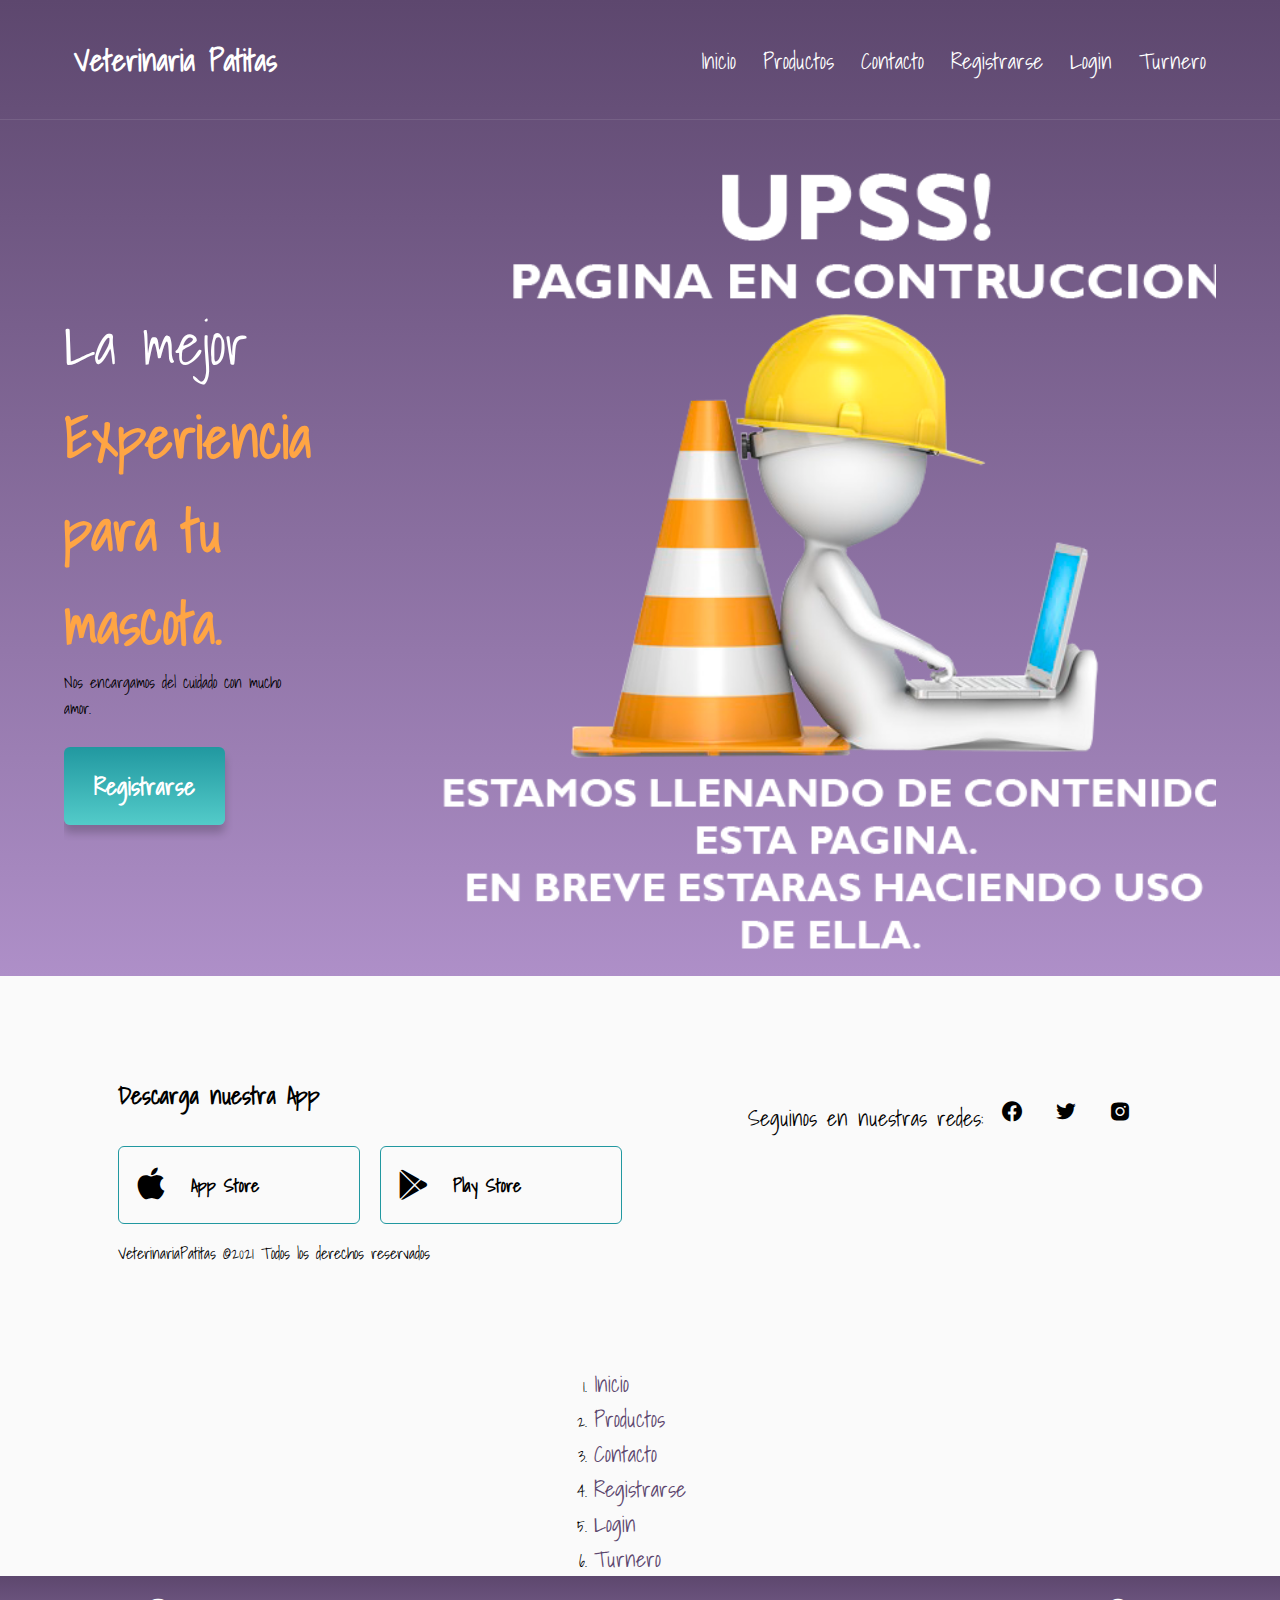
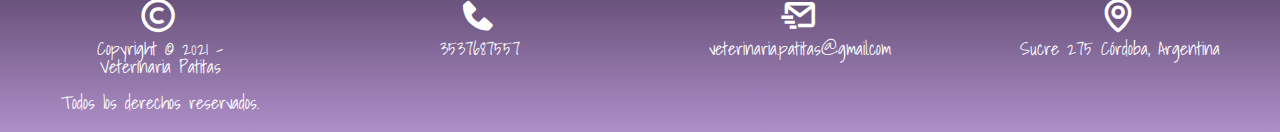
<file: veterinaria_patitas/veterinaria_patitas/turnero.html>
<!DOCTYPE html>
<html lang="es">

<head>
    <meta charset="UTF-8">
    <meta http-equiv="X-UA-Compatible" content="IE=edge">
    <meta name="viewport"
        content="width=device-width, user-scalable=yes, initial-scale=1.0, maximum-scale=3.0, minimum-scale=1.0">
    <title>Veterinaria Patitas - Turnero</title>
    <link rel="icon" href="img/favicon.png">
    <link rel="stylesheet" href="css/styles.css">
    <link href='https://unpkg.com/boxicons@2.0.9/css/boxicons.min.css' rel='stylesheet'>
    <link rel="preconnect" href="https://fonts.googleapis.com">
    <link rel="preconnect" href="https://fonts.gstatic.com" crossorigin>
    <link href="https://fonts.googleapis.com/css2?family=Shadows+Into+Light&display=swap" rel="stylesheet">
    <link href="https://cdn.jsdelivr.net/npm/bootstrap@5.1.3/dist/css/bootstrap.min.css" rel="stylesheet" integrity="sha384-1BmE4kWBq78iYhFldvKuhfTAU6auU8tT94WrHftjDbrCEXSU1oBoqyl2QvZ6jIW3" crossorigin="anonymous">
    <script src="https://cdn.jsdelivr.net/npm/bootstrap@5.1.3/dist/js/bootstrap.bundle.min.js" integrity="sha384-ka7Sk0Gln4gmtz2MlQnikT1wXgYsOg+OMhuP+IlRH9sENBO0LRn5q+8nbTov4+1p" crossorigin="anonymous"></script>
    <!--nuevas etiquetas-->
    <meta name="description" content="Web para solicitar una cita con la veterinaria" />
    <meta name="robots" content="index" />
    <meta name="googlebot" content="index" />
    <meta name="keywords"
        content="turno, presencial, cita, momento, orden, servicios veterinarios, veterinaria, animales, perros, servicios, mascotas" />
    <meta name="author" content="Priscilla Arianna MINGORANCE, Romina Gisela MOLINA, Lourdes MONTI LELOUTRE" />
    <meta name="copyright" content="Priscilla Arianna MINGORANCE, Romina Gisela MOLINA, Lourdes MONTI LELOUTRE" />
</head>

<body>
    <!--Menú de navegacion-->
    <header class="hero">
        <nav class="nav-hero">
            <div class="container nav-container">
                <div class="logo">
                    <h2 class="logo-name"> Veterinaria Patitas </h2>
                </div>
                <div class="links">
                    <a href="index.html" class="link">Inicio</a>
                    <a href="productos.html" class="link">Productos</a>
                    <a href="contacto.html" class="link">Contacto</a>
                    <a href="registro.html" class="link">Registrarse</a>
                    <a href="login.html" class="link">Login</a>
                    <a href="turnero.html" class="link">Turnero</a>

                </div>

            </div>
        </nav>
        <br>
        <!--Presentación y logo-->
        <section class="container hero-main">
            <div class="hero-textos">
                <h1 class="title">La mejor <span class="title-active">Experiencia para tu mascota.</span></h1>
                <p class="copy">Nos encargamos del cuidado con mucho amor.</p><br>
                <a href="registro.html" class="cta">Registrarse</a>
            </div>
            <img src="img/construccion.png" alt="construcciones" class="img2" width="100%" height="95%" >
        </section>
    </header>



    <!--footer presentación de aplicaciones y contacto -->
    <footer class="footer">
        <div class="container footer-caption">
            <section class="download">
                <h3 class="title-footer">Descarga nuestra App</h3>
                <div class="download-app">
                    <div class="download-item">
                        <i class='bx bxl-apple download-logo'></i>
                        <h4 class="download-title">App Store</h4>
                    </div>
                    <div class="download-item">
                        <i class='bx bxl-play-store download-logo'></i>
                        <h4 class="download-title">Play Store</h4>
                    </div>
                </div>
                <div class="footer_copy">
                    <p class="copyright">VeterinariaPatitas &copy;2021 Todos los derechos reservados</p>
                </div>
            </section>
            <section class="socialmedia">
                <div class="redes">
                    <p class="redes-sociales">Seguinos en nuestras redes:</p>
                    <a href="https://www.facebook.com/patitasveterinaria/" target="_blanck" > <i class='redes-icon bx bxl-facebook-circle'></i></a>
                    <a href="https://twitter.com/cvpatitaspy" target="_blanck" >  <i class='redes-icon bx bxl-twitter'></i></i></a>
                    <a href="https://www.instagram.com/vetepatitas/?hl=es-la" target="_blanck" > <i class='redes-icon bx bxl-instagram-alt'></i></a>
                </div>
             
            </section>
              
        </div>
        <div class="container footer-caption2">
        <nav aria-label="breadcrumb">
            <ol class="breadcrumb" hover>
              <li class="breadcrumb-item"><a href="index.html">Inicio</a></li>
              <li class="breadcrumb-item"><a href="productos.html">Productos</a></li>
              <li class="breadcrumb-item"><a href="contacto.html">Contacto</a></li>
              <li class="breadcrumb-item"><a href="registro.html">Registrarse</a></li>
              <li class="breadcrumb-item"><a href="login.html">Login</a></li>
              <li class="breadcrumb-item"><a href="turnero.html">Turnero</a></li>
            </ol>
          </nav>
        </div>
        
        <div class="contact">
           
            <div class="item-contact">
                <i class='bx bx-copyright contact-icon'></i>
                <h5 class="contact-title"> Copyright © 2021 - </br> Veterinaria Patitas </br> </br> Todos los derechos
                    reservados.</h5>

            </div>
            <div class="item-contact">
                <i class='bx bxs-phone contact-icon'></i>
                <h5 class="contact-title"> <a href="https://wa.me/+5493537687557" target="_blank" style="color: #fff;">3537687557</a></h5>
            </div>
            <div class="item-contact">
                <i class='bx bx-mail-send contact-icon'></i>
                <h5 class="contact-title"><a
                        href="mailto:veterinaria.patitas@gmail.com?Subject=Interesado%20en%20su%20servicio" style="color: #fff;">veterinaria.patitas@gmail.com</a>
                </h5>
            </div>
            <div class="item-contact">
                <i class='bx bx-map contact-icon'></i>
                <h5 class="contact-title"> <a href="https://goo.gl/maps/Lxz724P9fqSjRZ2WA" target="_blanck" style="color: #fff;">Sucre 275
                        Córdoba, Argentina </a></h5>
            </div>
          
        
                
        </div>
    </footer>

</body>

</html>
</file>
<file: veterinaria_patitas/veterinaria_patitas/css/registro.css>
@import url('https://fonts.googleapis.com/css2?family=Shadows+Into+Light&display=swap');

*{
    font-family: 'Shadows Into Light', cursive;
    margin: 0;
    padding: 0;
    box-sizing: border-box;
}

body {
  
  margin: 0;
  background: linear-gradient(180deg,#5d476e 0%,#AE8FC8 100% );
  background-size: cover;
  background-attachment: fixed;
}
body{
	
  background: linear-gradient(180deg,#5d476e 0%,#AE8FC8 100% );
}
#titulo{
color: #fff;
width: 500px;
text-align:center;
margin:auto;
font-size:70px;

}

#logo{
  display: block;
  margin-left: auto;
  margin-right: auto;
  border-top-left-radius: 50% 50%;
  border-top-right-radius: 50% 50%;
  border-bottom-right-radius: 50% 50%;
  border-bottom-left-radius: 50% 50%;
  padding: 5px;
}

.hero{
  width: 100%;
  min-height: 100vh;
  background: linear-gradient(180deg,#5d476e 0%,#AE8FC8 100% );

}
.nav-hero{
  color: #fff;
  height: 120px;
  border-bottom: 1px solid rgba(255,255,255, 0.1);
}

.nav-container{
  display: flex;
  align-items: center;
  justify-content: space-between;
  height: inherit;
  padding: 0;

}
.logo-name{
 
  padding: 10px;
  font-size: 30px;
}
.link{
  font-size: 22px;
  display: inline-block;
  color:inherit;
  text-decoration: none;
  font-weight: 300;
  padding: 10px;
}

.contact{
  display: flex;
  width: 100%;
  flex-wrap: wrap;
  color: #fff;
  background: linear-gradient(180deg,#5d476e 0%,#AE8FC8 100% );
}

.item-contact{
  width: 25%;
  padding: 20px 0;
  text-align: center;
  /*background: linear-gradient(180deg,#5d476e 0%,#AE8FC8 100% );*/
}


.item-contact a:hover{  
color: #2198A0;}


.item-contact a{ 
  color: #fff;
  outline: none;
  text-decoration: none;
}

h5{
  font-weight: normal;
  margin: 0;
  padding: 15;
  
}

.contact-icon{
  font-size: 40px;
  color: #fff;
  line-height: 20px;
  margin-right: 4px;
}
.contact-title{
  font-size: 18px;
  line-height: 18px;

}
* {
  box-sizing: border-box;
}
.contenedor{
  width: 100%;
  padding: 15px;
  align-items: center;
  align-content: center;
}
.formulario{
  background: #fff;
  margin-top: 50px;
  padding: 10px;
  border-radius: 2%;
}

h1{
  text-align: center;
  color: #1a2537;
  font-size: 40px;
}
.titulo{
  font-family: 'Shadows Into Light', cursive;
  color:#030303;
  width: 500px;
  text-align:center;
  margin:auto;
  font-size:40px;
  
  }
input[type="text"],
input[type="email"],
input[type="password"],
input[type="number"]{
  font-size: 20px;
  width: 100%;
  padding: 8px;
  border: none;
  text-align:left;
}
select{
  font-size: 23px;
  width: 50%;
  padding: 10px;
  border: none;
  
}

.input-contenedor{
  margin-bottom: 15px;
  border: 1px solid #aaa;
  
}
.icon{
  min-width: 50px;
  text-align: center;
  color: #999;
}
.button{
  
  border: none;
  width: 100%;
  color: white;
  font-size: 20px;
  background:  #2198A0;
  padding: 15px 20px;
  border-radius: 5px;
  cursor: pointer;
}
.button:hover{
  background: cadetblue;
}
p{
  text-align: center;
  
  
}

.link-iniciar{
  font-size: 22px;
  text-decoration: none;
  color: black;
  font-weight: 600;
}
.link:hover{
   color: cadetblue;
}

.row{
  font-size: 20px;
}

.footer-caption2{
  display: flex;
  flex-wrap: wrap-reverse;
  justify-content: space-evenly;
  height: auto;
  padding: 0%;
  margin-top: 80px;
  
     

}
.breadcrumb-item a{
  color:white;
  text-decoration: none;
  font-size: 22px;
      
}

.breadcrumb-item a:hover {
  color: #2198A0;
    
}
#btn-actualizacion{
  border: none;
   width: 50%;
   color: white;
   font-size: 18px;
   background:  #2198A0;
   padding: 8px 12px;
   margin-bottom: 15px ;
   border-radius: 5px;
   cursor: pointer;
 }
#btn{
 border: none;
  width: 50%;
  height: 50%;
  color: white;
  font-size: 18px;
  background:  #2198A0;
  padding: 8px 12px;
  border-radius: 5px;
  cursor: pointer;
}

@media(min-width:768px)
{
  .formulario{
      margin: auto;
      width: 500px;
      margin-top: 150px;
      border-radius: 2%;
  }
  .footer-caption{
    width: 25%;
    padding: 20px 0;
    text-align: center;
    margin-bottom: 80px;

  }
}

@media screen and (max-width:700px){
  main .container,
  footer .container{
      padding: 60px 0;
  }

  .nav-container{
      flex-wrap: wrap;
      flex-direction: column;
      justify-content: space-evenly;

  }

  .nav-hero{
      height: auto;
  }


  .logo{
      padding: 15px 0;
      text-align: center;
  }
}


/* --- --- CAROUSEL --- --- */
.carousel__contenedor {
	position:relative;
	
  margin-top: 30px;
}

.carousel__anterior,
.carousel__siguiente {
	position: absolute;
	display: block;
	width: 30px;
	height: 30px;
	border: none;
	top: calc(50% - 35px);
	cursor: pointer;
	line-height: 30px;
	text-align: center;
	background: none;
	color:#FFF;
	opacity: 20%;
}

.carousel__anterior:hover,
.carousel__siguiente:hover {
	opacity: 100%;
}

.carousel__anterior {
	left: 0px;
}

.carousel__siguiente {
	right: -5px;
}

.carousel__lista {
	overflow: hidden;
	margin-left:35px;
margin-right:35px;
}

.carousel__elemento {
	text-align: center;

 
}
.carousel__elemento img{

  width:380px;
  height:220px;
  padding:0px;

}

.carousel__indicadores .glider-dot {
	display: block;
	width: 30px;
	height: 4px;
	background: #2198A0;
	opacity: .2;
	border-radius: 0;
}
.carousel  p {
color: #FFF;
text-align: center;
}
.carousel__indicadores .glider-dot:hover {
	opacity: .5;
}

.carousel__indicadores .glider-dot.active {
	opacity: 1;
}

@media screen and (max-width: 800px) {
	body {
		padding: 40px 0;
	}

	.contenido-principal {
		flex-direction: column;
	}

	.contenido-principal > * {
		width: 100%;
	}
}
</file>
<file: veterinaria_patitas/veterinaria_patitas/css/productos.css>
*{
    font-family: 'Shadows Into Light', cursive;
    margin: 0;
    padding: 0;
    box-sizing: border-box;
}
.titulo{
    
    color: #fff;
	
	text-align:center;
	margin:auto;
    

}
#logo{
    display: block;
    margin-left: auto;
    margin-right: auto;
    border-top-left-radius: 50% 50%;
    border-top-right-radius: 50% 50%;
    border-bottom-right-radius: 50% 50%;
    border-bottom-left-radius: 50% 50%;
    padding: 5px;
    
}
body{
    font-family: 'Shadows Into Light', cursive;
    background: linear-gradient(180deg,#5d476e 0%,#AE8FC8 100% );
    margin-left: 0;
    margin-right: 0;
    padding: 0%;
}

article{
    text-align: center;
    margin:auto;
    
}
figure {
    margin-top: 100px;
    background-color:rgb(255, 254, 241);
    padding:15px 30px 15px 15px;
    border:2px solid #BFBFBF;
    box-shadow:7px 7px 10px rgba(0, 0, 0, 0.8);
    padding: 20px;
    display: inline-block;
  
}

figcaption{
    text-align: center;
    margin-top: 30px;
    font-size: 30px;
  
}

figure img:hover{
    -webkit-transform:scale(1.1);
    -moz-transform:scale(1.1);
    -ms-transform:scale(1.1);
    -o-transform:scale(1.1);
    transform:scale(1.1);
}
figure input {
border: none;
  width: 100%;
  color: white;
  font-size: 20px;
  background:  #2198A0;
  padding: 15px 20px;
  border-radius: 5px;
  cursor: pointer;
  
  align-items: center;
}
figure input:hover,
figure input:focus {
  outline     : none;
  /*background  : #000;*/
  color       : #FFF;
  background: cadetblue;
}


.hero{
    width: 100%;
    min-height: 100vh;
   background: linear-gradient(180deg,#5d476e 0%,#AE8FC8 100% );

}
.nav-hero{
    color: #fff;
    height: 120px;
    border-bottom: 1px solid rgba(255,255,255, 0.1);
}

.nav-container{
    display: flex;
    align-items: center;
    justify-content: space-between;
    height: inherit;
    padding: 0;

}
.logo-name{ 
    padding: 10px;
    font-size: 30px;
}

.link{
    font-size: 22px;
    display: inline-block;
    color:inherit;
    text-decoration: none;
    font-weight: 300;
    padding: 10px;
}
.link:hover{
    color: #2198A0;
  }
.contact{
   
    display: flex;
    width: 100%;
    flex-wrap: wrap;
    color: #fff;
    background: linear-gradient(180deg,#5d476e 0%,#AE8FC8 100% );
 
}
  
.item-contact{
    width: 25%;
    padding: 20px 0;
    text-align: center;
    /*background: linear-gradient(180deg,#5d476e 0%,#AE8FC8 100% );*/
}
  
  
.item-contact a:hover{  color: #2198A0;}


.item-contact a{ 
  color: #fff;
  outline: none;
  text-decoration: none;
}
  
h5{
    font-weight: normal;
    margin: 0;
    padding: 15;
    
}
  
.contact-icon{
    font-size: 40px;
    color: #fff;
    line-height: 20px;
    margin-right: 4px;
}
.contact-title{
    font-size: 18px;
    line-height: 18px;
}

.figure img  {
    width:220px;
    height:220px;
  
  }

.footer-caption2{
    display: flex;
    flex-wrap: wrap-reverse;
    justify-content: space-evenly;
    height: auto;
    padding: 0%;
    margin-top: 80px;
       

}
.breadcrumb-item a{
    color:white;
    text-decoration: none;
    font-size: 22px;
        
}

.breadcrumb-item a:hover {
    color: #2198A0;
      
}

@media screen and (max-width:700px){
    main .container,
    footer .container{
        padding: 60px 30;
        width: 100%;
    }

    .nav-container{
        flex-wrap: wrap;
        flex-direction: column;
        justify-content: space-evenly;

    }
    .titulo{
        font-size: 50px;
        justify-content: space-evenly;
        text-align: center;
        color: cornsilk;
    }

    .nav-hero{
        height: auto;
    }


    .logo{
        padding: 15px 0;
        text-align: center;
    }
    .titulo{ 
        padding: 10px;
        font-size: 50px;
        text-align: center;
        color: cornsilk;
    }
    .title{
        font-size: 50px;
         justify-content: space-evenly;
    }
    .item-contact{
        width: 100%;
        padding: 30px 80;
    }
    .figure{ 
        justify-content: space-evenly;
        width: 100%;

    }

}
</file>
<file: veterinaria_patitas/veterinaria_patitas/css/styles.css>
@import url('https://fonts.googleapis.com/css2?family=Shadows+Into+Light&display=swap');

:root{
    --lila:#AE8FC8;
    --turquesaclaro: #53CBC9;
    --turquesaoscuro: #2198A0;
    --naranja: #FFA544;
    --amarillo: #FFC234;

    --shadow:0 8px 8px;
    --color_shadow:#00000033;

}

*{
    font-family: 'Shadows Into Light', cursive;
    margin: 0;
    padding: 0;
    box-sizing: border-box;
}


.container{
    font-family: 'Shadows Into Light', cursive;
    width: 90%;
    max-width: 1200px;
    margin: 0 auto;
    overflow: hidden;
    padding: 100px 0;
    height: auto;

}

.hero{
    width: 100%;
    min-height: 100vh;
    background: linear-gradient(180deg,#5d476e 0%,#AE8FC8 100% );

}
.nav-hero{
    color: #fff;
    height: 120px;
    border-bottom: 1px solid rgba(255,255,255, 0.1);
}

.nav-container{
    display: flex;
    align-items: center;
    justify-content: space-between;
    height: inherit;
    padding: 0;

}
.logo-name{
   
    padding: 10px;
    font-size: 30px;
}
.link{
    font-size: 22px;
    display: inline-block;
    color:inherit;
    text-decoration: none;
    font-weight: 300;
    padding: 10px;
}
.link:hover{
    color: #2198A0;
  }

.point{
    color:var(--turquesaclaro);
}
.hero-main{
    height: calc(100vh - 70px);
    display: flex;
    justify-content: space-between;
    align-items: center;
    padding: 0;
}
.img1{
    object-fit: cover;
    height: calc(100vh - 70px);
    border-top-left-radius: 50% 50%;
    border-top-right-radius: 50% 50%;
    border-bottom-right-radius: 50% 50%;
    border-bottom-left-radius: 50% 50%;


}
.hero-textos{
    width: 48%;
}
.title{
    font-size: 58px;
    font-weight: 300;
    color:#fff;
}

.title-active{
    color: var(--naranja);
    font-weight: 700;

}
https://files.000webhost.com/
    font-size: 25px;
    color: #fff;
    text-shadow: var(--shadow) var(--color_shadow);

}
.copy-active{
    font-weight: 700;
}
.cta{
    padding: 20px 30px;
    display: inline-block;
    background: linear-gradient(180deg,#2198A0 0%,#53CBC9 100%); 
    text-decoration: none;
    color:#fff;
    font-weight: 700;
    box-shadow: var(--shadow) var(--color_shadow);
    border-radius: 6px;
    font-size: 24px;

}

/*Seccion services*/

.services{
    background: #fafafa;
}
.subtitle{
    font-size: 42px ;
}
.copy-section{
    color:var(--turquesaclaro);
    font-size: 28px;
    line-height: 32px;
    margin-bottom: 60px;
}
.container-cards{
    display: flex;
    justify-content: space-between;
    align-items: center;
    flex-wrap: wrap;
}
.card{
    width: 30%;
    padding: 30px 0;
    overflow: hidden;
    background: linear-gradient(180deg,#5d476e 0%,#AE8FC8 100% );
    border-radius: 10px;
    position: relative;
    text-align: right;
    margin-bottom: 60px;
    box-shadow: 0 0 6px var(--amarillo);
}
.card-img{
    width: 95%;
    height: 200px;
    object-fit: cover;
    border-radius: 10px 0 0 10px;
}
.card-text{
    text-align: left;
    width: 90%;
    margin: 0 auto;

}
.card-list{
    color:#fff;
    font-weight: 700;
    margin: 25px 0 12px;
    font-size: 18px;
}
.card-title{
    font-size: 40px;
    color: #fff;
    margin-bottom: 8px;

}
.card-copy{
    font-size: 20px;
    color: #fff;
    margin-bottom: 16px;
}
.card-button{
    display: block;
    background: linear-gradient(180deg, #FFC234 0%, #FFA544 100%);
    border-radius: 6px;
    text-decoration: none;
    width: 100%;
    color: #fff;
    font-weight: 700;
    text-align: center;
    padding: 12px 0;
    font-size: 20px;
}
.card-date{
    color: black;
    font-size: 20px;
    font-weight: bold;
    margin-bottom: 16px;
}
.container-bg{
    display: flex;
    justify-content: space-between;
    align-items: center;
    flex-wrap: wrap;
}

.background{
    width: 68%;
    height: 290px;
    border-radius: 10px;
    position: relative;
    margin-bottom: 60px;
}

.background-img{
    width: 100%;
    height: 100%;
    object-fit: cover;
    border-radius: inherit;
}

.background-text{
    position: absolute;
    width: 100%;
    bottom: 30px;
    left: 15px;
    color: #fff;
}

.background-copy{
    color: black;
    font-size: 18px;
}

.background-title{
    color: black;
    font-size: 25px;
    margin-bottom: 4px;
}

.footer{

    background: #fafafa;
}
.footer-caption{
    display: flex;
    flex-wrap: wrap-reverse;
    justify-content: space-evenly;
}


.footer-caption2{
    display: flex;
    flex-wrap: wrap-reverse;
    justify-content: space-evenly;
    height: auto;
    padding: 0%;
       

}
.breadcrumb-item a{
    color:#5d476e;
    text-decoration: none;
    font-size: 22px;
        
}

.breadcrumb-item a:hover {
    color: #2198A0;
      
}

.title-footer{
    font-size: 24px;
    margin-bottom: 32px;
}

.download{
    width: 50%;
}
.download-app{
    display: flex;
}

.download-item{
    display:flex;
    padding: 18px 12px;
    border-radius: 6px;
    border: 1px solid var(--turquesaoscuro);
    width: 42%;
    align-items: center;
    margin-right: 20px;
    margin-bottom: 16px;
}
.download-logo{
    font-size: 40px;
    margin-right: 20px;
}

.download-title{
    font-size: 18px;
}
.footer-copy{
    width: 100%;
    color: var(--lila);
    display: flex;
    flex-wrap: wrap;
}

.copyright{
    width: 100%;
}

.redes{
    margin-top:24px ;
    display: flex;
    color:black;
}

.redes-icon{
    font-size: 24px;
    margin-right: 30px;
    display: inline-block;
	 color:black;
}

.redes-sociales{
    font-size: 22px;
    color: black;
    margin-right: 16px;
}



.item-contact a:hover{  color: #2198A0;}


.item-contact a{ 
  color: #fff;
  outline: none;
  text-decoration: none;
}
  
  h5{
    font-weight: normal;
    margin: 0;
    padding: 15;
    
  }
.contact{
    display: flex;
    width: 100%;
    flex-wrap: wrap;
    color: #fff;
    background: linear-gradient(180deg,#5d476e 0%,#AE8FC8 100% );
}

.item-contact{
    width: 25%;
    padding: 20px 0;
    text-align: center;
    background: linear-gradient(180deg,#5d476e 0%,#AE8FC8 100% );
}

.contact-icon{
    font-size: 40px;
    color: #fff;
    line-height: 20px;
    margin-right: 4px;
}
.contact-title{
    font-size: 18px;
    line-height: 18px;

}
.regis_exitoso{
    font-size: 22px ;
    margin-left: 15%;
    color: black;
    width: 30%;
    padding: 30px 0;
    overflow: hidden;
    background: linear-gradient(180deg,white 0%,white 100% );
    border-radius: 10px;
    position: relative;
    text-align: center;
}


/*Aca adapto la pagina de inicio para diferentes dispositivos, para que sea responsive*/

@media screen and (max-width:900px){
    .img1{
        width: 600px;
        height: auto;
    }
    .title{
        font-size: 50px;
    }
    .copy{

        font-size: 22px;
    }


    .cta{
    padding: 15px 22px;
    }

    .container-cards{
    justify-content: space-evenly;
    }

    .services .card{
    width: 45%;
    }

    .background{
        width:52% ;
    }

    .card{
        width: 42%;
    }

    .download{
        width: 100%;
    }

    .download-app{
        justify-content: space-between;
    }

    .download-item{
        width: 45%;
    }

    .redes-icon{
        font-size: 18px;
    }

    .redes-sociales{
        font-size: 18px;
    }

}




@media screen and (max-width:700px){
    main .container,
    footer .container{
        padding: 60px 0;
    }

    .nav-container{
        flex-wrap: wrap;
        flex-direction: column;
        justify-content: space-evenly;

    }

    .nav-hero{
        height: auto;
    }


    .logo{
        padding: 15px 0;
        text-align: center;
    }

    .links{
        padding-bottom: 10px;
        text-align: center;
    }

    .link{
        padding:7px 10px;
    }

    .hero-main{
        flex-direction: column-reverse;
        justify-content: flex-end;
        min-height: 70px;
        height: auto;
        padding: 30px 0;
    }

    .hero-textos{
        width: 100%;
        text-align: center;
    }

    .img1{
        width: 60%;
        margin-bottom: 20px;
    }
    .title{
        font-size:35px ;
    }

    .copy{
        font-size: 20px;
    }

    .subtitle{
        font-size: 35px;
        text-align: center;
    }

    .copy-section{
        font-size: 20px;
        text-align: center;
    }

    .services .card{
        width: 80%;
    }

    .container-bg{
        justify-content: space-evenly;
    }

    .card{
        margin-bottom: 48px;
        width: 65%;
    }

    .card-title{
        font-size: 35px;
    }

    .card-button{
        width: 100%;
    }

    .background{
        width: 65%;
        margin-bottom: 40px;
    }

    .background-copy{
        display: none;
    }

    .item-contact{
        width: 100%;
        padding: 30px 0;
    }
    .regis_exitoso{
        font-size: 22px;
        margin-left: auto;
        color: black;
        width: auto;
        padding: 30px 0;
        overflow: hidden;
        background: linear-gradient(180deg,white 0%,white 100% );
        border-radius: 10px;
        position: relative;
        text-align: center;
        }
        
}
</file>
